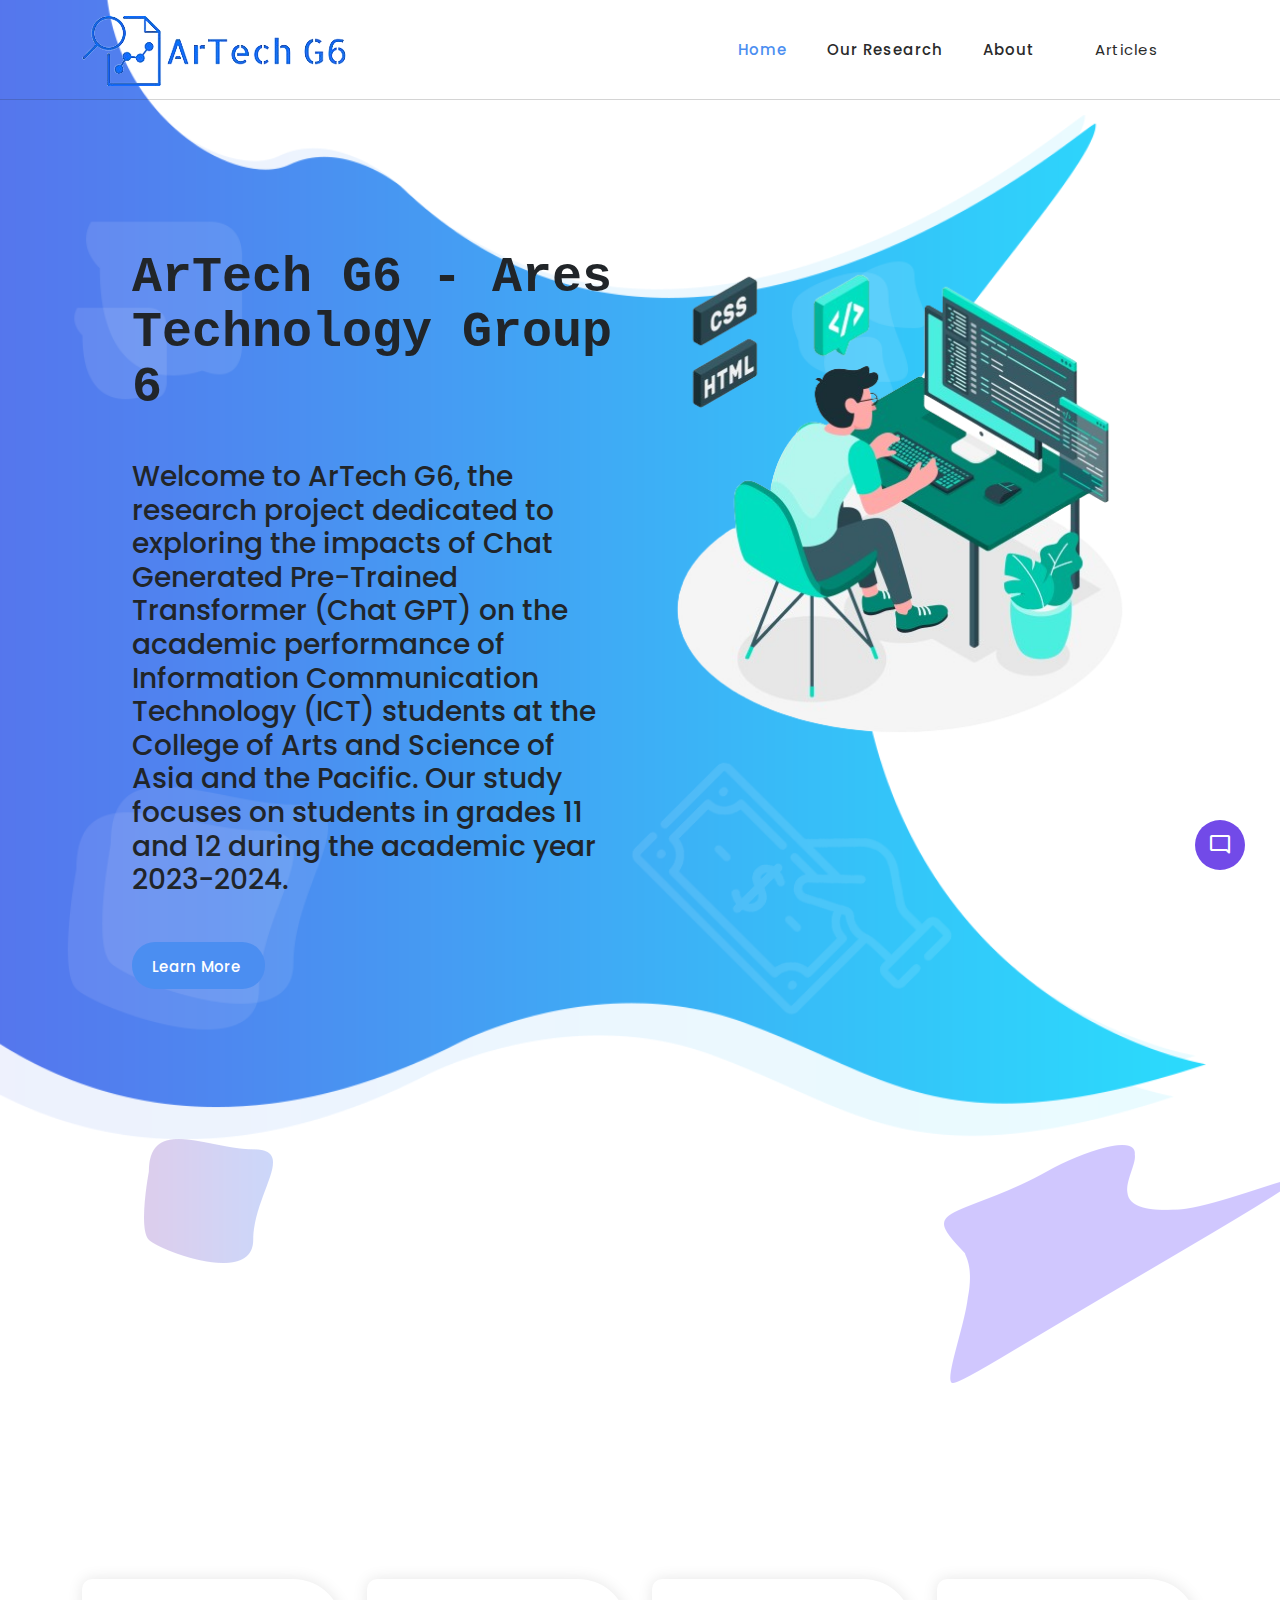
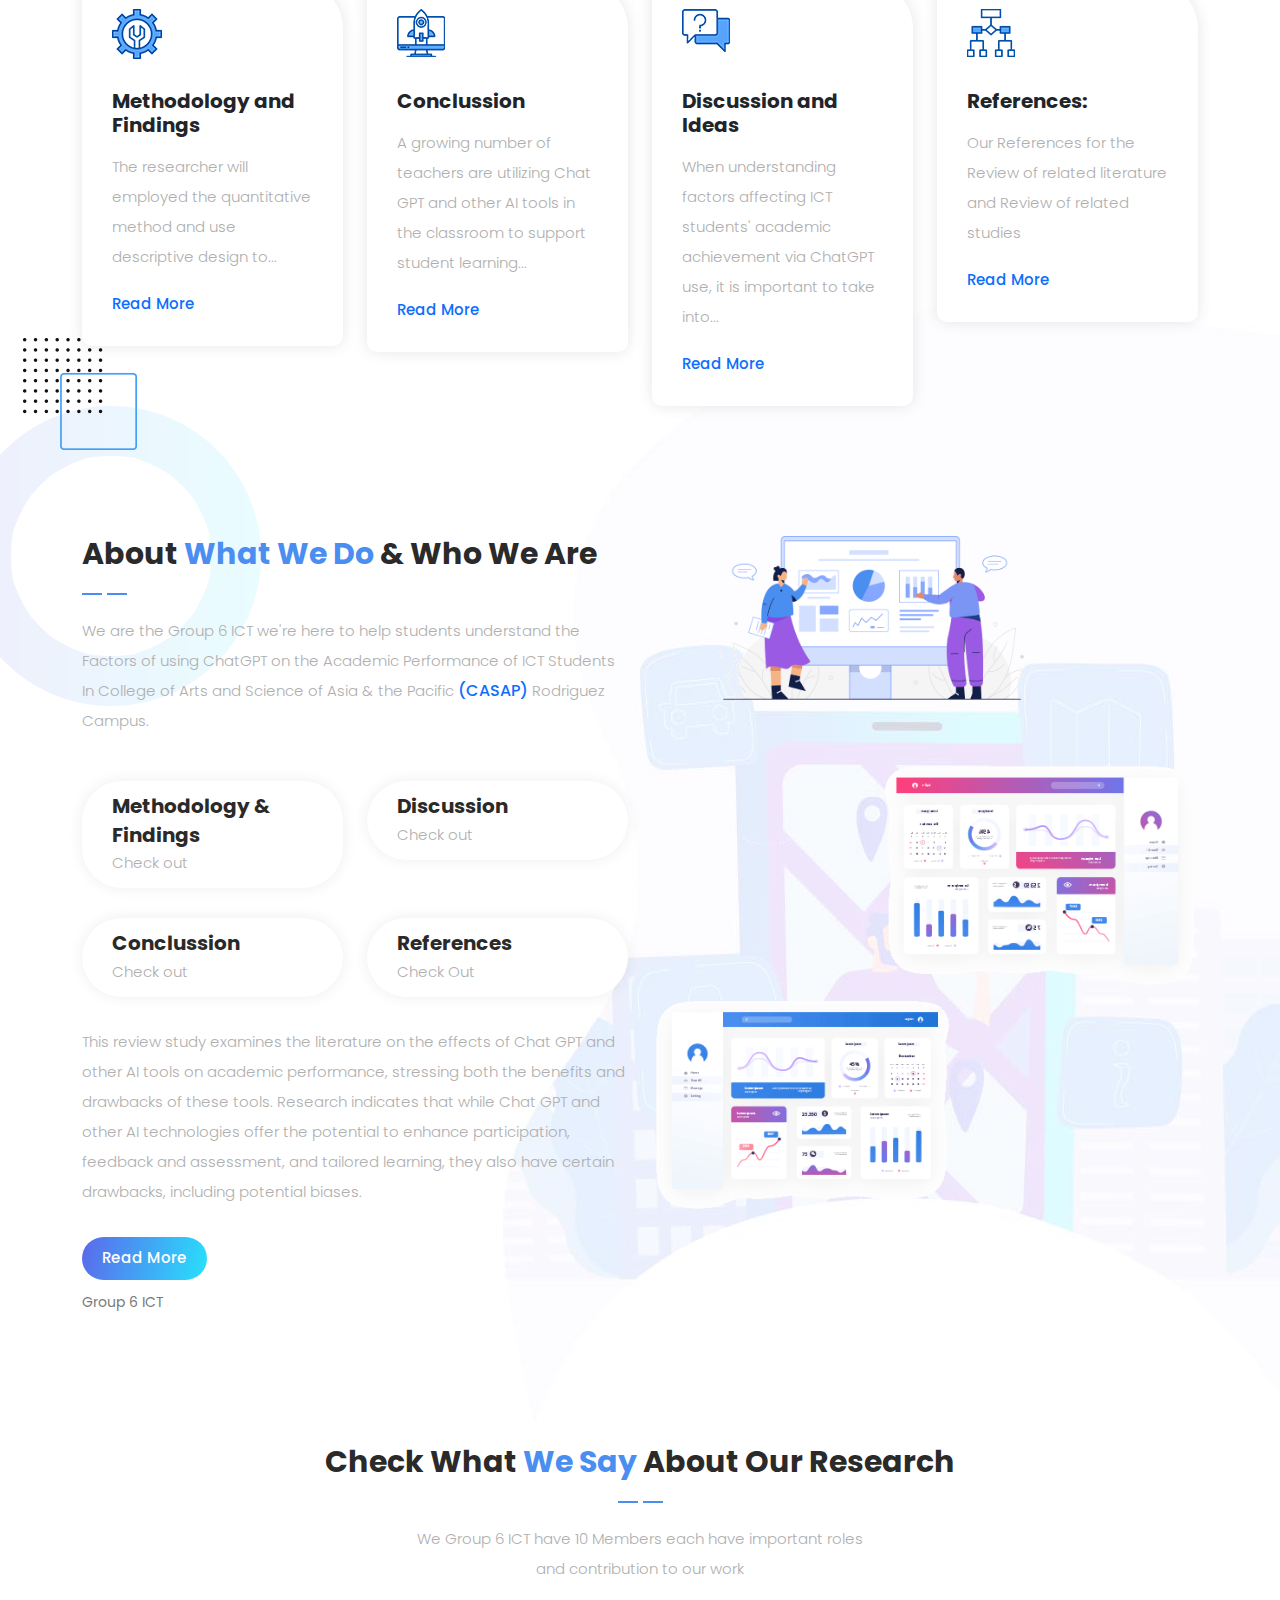
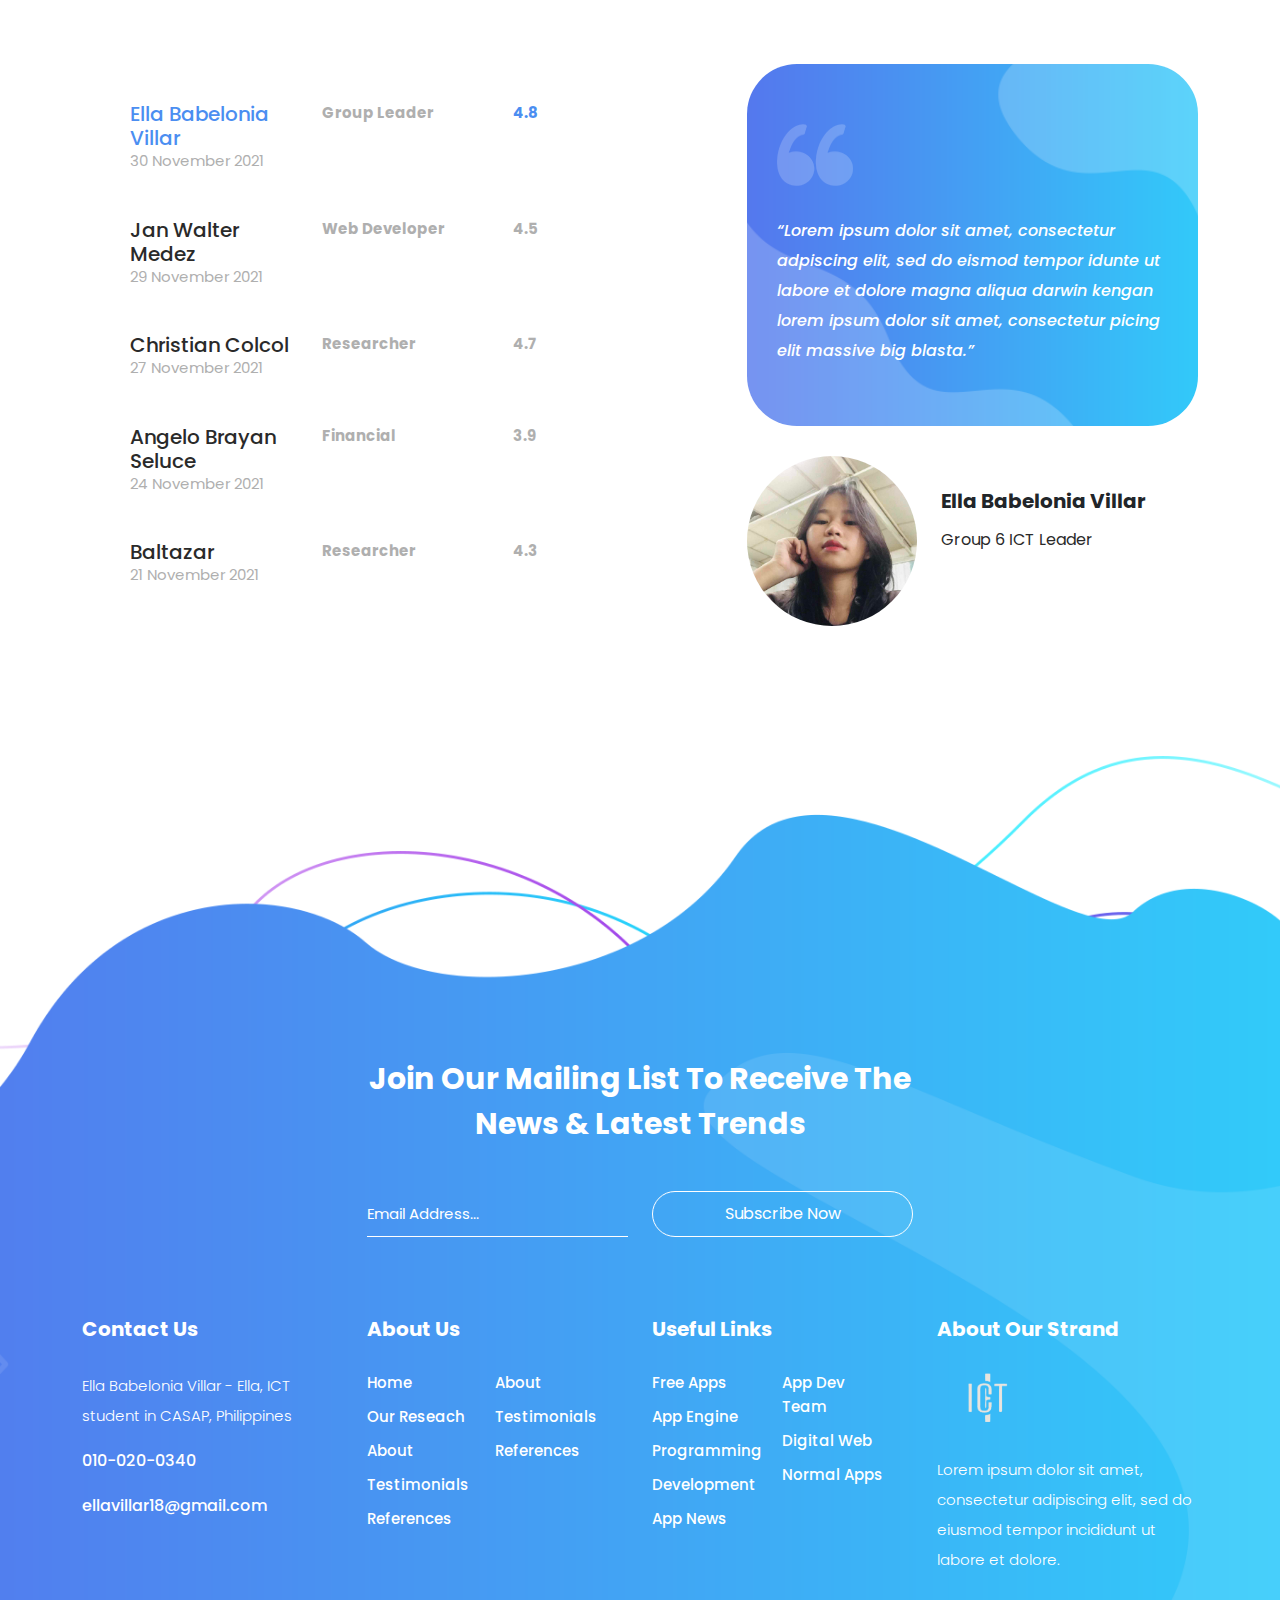
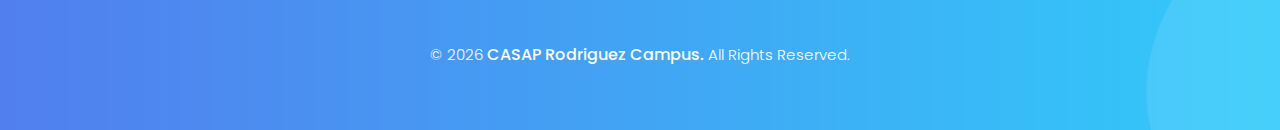
<file: index.html>
<!DOCTYPE html>
<html lang="en">

  <head>

    <meta charset="UTF-8">
    <meta name="viewport" content="width=device-width, initial-scale=1, shrink-to-fit=no">
    <meta name="description" content="">
    <meta name="author" content="">
    <link rel="preconnect" href="https://fonts.googleapis.com">
    <link rel="preconnect" href="https://fonts.gstatic.com" crossorigin>
    <link href="https://fonts.googleapis.com/css2?family=Roboto:wght@100;300;400;500;700;900&display=swap" rel="stylesheet">

    <title>Practical Reseach 2 G6 ICT</title>

    <!-- Bootstrap core CSS -->
    <link href="vendor/bootstrap/css/bootstrap.min.css" rel="stylesheet">

 <!----Chatbot Assets-->
    <link rel="stylesheet" href="https://fonts.googleapis.com/css2?family=Material+Symbols+Outlined:opsz,wght,FILL,GRAD@48,400,0,0" />
    <link rel="stylesheet" href="https://fonts.googleapis.com/css2?family=Material+Symbols+Rounded:opsz,wght,FILL,GRAD@48,400,1,0" />
    <script src="chatbot assets/script.js" defer></script>
    <link rel="stylesheet" href="chatbot assets/style.css">


<!--

TemplateMo 570 Chain App Dev

https://templatemo.com/tm-570-chain-app-dev

-->

    <!-- Additional CSS Files -->
    <link rel="stylesheet" href="https://use.fontawesome.com/releases/v5.8.1/css/all.css" integrity="sha384-50oBUHEmvpQ+1lW4y57PTFmhCaXp0ML5d60M1M7uH2+nqUivzIebhndOJK28anvf" crossorigin="anonymous">
    <link rel="stylesheet" href="assets/css/templatemo-chain-app-dev.css">
    <link rel="stylesheet" href="assets/css/animated.css">
    <link rel="stylesheet" href="assets/css/owl.css">

  </head>

<body>

  <!---Chatbot-->
  <button class="chatbot-toggler">
    <span class="material-symbols-rounded">mode_comment</span>
    <span class="material-symbols-outlined">close</span>
  </button>
  <div class="chatbot">
    <header>
      <h2>ArTech</h2>
      <span class="close-btn material-symbols-outlined">close</span>
    </header>
    <ul class="chatbox">
      <li class="chat incoming">
        <span class="material-symbols-outlined">smart_toy</span>
        <p>Hi there! I'm ArTech<br>How can I help you today?</p>
      </li>
    </ul>
    <div class="chat-input">
      <textarea placeholder="Enter a message..." spellcheck="false" required></textarea>
      <span id="send-btn" class="material-symbols-rounded">send</span>
    </div>
  </div>

  <!-- ***** Preloader Start ***** -->
  <div id="js-preloader" class="js-preloader">
    <div class="preloader-inner">
      <span class="dot"></span>
      <div class="dots">
        <span></span>
        <span></span>
        <span></span>
      </div>
    </div>
  </div>
  <!-- ***** Preloader End ***** -->

  <!-- ***** Header Area Start ***** -->
  <header class="header-area header-sticky wow slideInDown" data-wow-duration="0.75s" data-wow-delay="0s">
    <div class="container">
      <div class="row">
        <div class="col-12">
          <nav class="main-nav">
            <!-- ***** Logo Start ***** -->
            <a href="index.html" class="logo">
              <img src="assets/images/logo.png" alt="Chain App Dev">
            </a>
            <!-- ***** Logo End ***** -->
            <!-- ***** Menu Start ***** -->
            <ul class="nav">
              <li class="scroll-to-section"><a href="#top" class="active">Home</a></li>
              <li class="scroll-to-section"><a href="#services">Our Research</a></li>
              <li class="scroll-to-section"><a href="#about">About</a></li>
              <li class="scroll-to-section"><a href="#newsletter">Articles</a></li>
            </ul>        
            <a class='menu-trigger'>
                <span>Menu</span>
            </a>
            <!-- ***** Menu End ***** -->
          </nav>
        </div>
      </div>
    </div>
  </header>
  <!-- ***** Header Area End ***** -->
  
  <div id="modal" class="popupContainer" style="display:none;">
    <div class="popupHeader">
        <span class="header_title">Login</span>
        <span class="modal_close"><i class="fa fa-times"></i></span>
    </div>

    <section class="popupBody">
      
        <!-- Social Login -->
        <div class="social_login">
            <div class="">
                <a href="#" class="social_box fb">
                    <span class="icon"><i class="fab fa-facebook"></i></span>
                    <span class="icon_title">Connect with Facebook</span>

                </a>

                <a href="#" class="social_box google">
                    <span class="icon"><i class="fab fa-google-plus"></i></span>
                    <span class="icon_title">Connect with Google</span>
                </a>
            </div>

            <div class="centeredText">
                <span>Or use your Email address</span>
            </div>

            <div class="action_btns">
                <div class="one_half"><a href="#" id="login_form" class="btn">Login</a></div>
                <div class="one_half last"><a href="#" id="register_form" class="btn">Sign up</a></div>
            </div>
        </div>

        <!-- Username & Password Login form -->
        <div class="user_login">
            <form>
                <label>Email / Username</label>
                <input type="text" />
                <br />

                <label>Password</label>
                <input type="password" />
                <br />

                <div class="checkbox">
                    <input id="remember" type="checkbox" />
                    <label for="remember">Remember me on this computer</label>
                </div>

                <div class="action_btns">
                    <div class="one_half"><a href="#" class="btn back_btn"><i class="fa fa-angle-double-left"></i> Back</a></div>
                    <div class="one_half last"><a href="#" class="btn btn_red">Login</a></div>
                </div>
            </form>

            <a href="#" class="forgot_password">Forgot password?</a>
        </div>

        <!-- Register Form -->
        <div class="user_register">
            <form>
                <label>Full Name</label>
                <input type="text" />
                <br />

                <label>Email Address</label>
                <input type="email" />
                <br />

                <label>Password</label>
                <input type="password" />
                <br />

                <div class="checkbox">
                    <input id="send_updates" type="checkbox" />
                    <label for="send_updates">Send me occasional email updates</label>
                </div>

                <div class="action_btns">
                    <div class="one_half"><a href="#" class="btn back_btn"><i class="fa fa-angle-double-left"></i> Back</a></div>
                    <div class="one_half last"><a href="#" class="btn btn_red">Register</a></div>
                </div>
            </form>
        </div>
    </section>
</div>

  <div class="main-banner wow fadeIn" id="top" data-wow-duration="1s" data-wow-delay="0.5s">
    <div class="container">
      <div class="row">
        <div class="col-lg-12">
          <div class="row">
            <div class="col-lg-6 align-self-center">
              <div class="left-content show-up header-text wow fadeInLeft" data-wow-duration="1s" data-wow-delay="1s">
                <div class="row">
                  <div class="col-lg-12">
                    <h2>ArTech G6 - Ares Technology Group 6</h2>
                    <p><h3>Welcome to ArTech G6, the research project dedicated to exploring the impacts of Chat Generated Pre-Trained Transformer (Chat GPT) on the academic performance of Information Communication Technology (ICT) students at the College of Arts and Science of Asia and the Pacific. Our study focuses on students in grades 11 and 12 during the academic year 2023-2024.</h3></p>
                  </div>
                  <div class="col-lg-12">
                    <div class="white-button first-button scroll-to-section">
                      <a href="#contact">Learn More <i class="fab fa-sistrix"></i></a>
                    </div>
                    
                  </div>
                </div>
              </div>
            </div>
            <div class="col-lg-6">
              <div class="right-image wow fadeInRight" data-wow-duration="1s" data-wow-delay="0.5s">
                <img src="assets/images/slider-dec.png" alt="">
              </div>
            </div>
          </div>
        </div>
      </div>
    </div>
  </div>

  <div id="services" class="services section">
    <div class="container">
      <div class="row">
        <div class="col-lg-8 offset-lg-2">
          <div class="section-heading  wow fadeInDown" data-wow-duration="1s" data-wow-delay="0.5s">
            <h4>Lets <em>Talk About Chat</em> GPT</h4>
            <img src="assets/images/heading-line-dec.png" alt="">
            <p>ChatGPT, or Chat Generative Pre-Trained Transformer, is a chatbot that uses artificial intelligence (AI) to create human-like conversations. It was developed by <a rel="nofollow" href="https://platform.openai.com/" target="_blank">OpenAi</a> and released in November 2022. Check out our <a href="https://templatemo.com/contact" target="_parent">Research Paper</a> for more information.</p>
          </div>
        </div>
      </div>
    </div>
    <div class="container">
      <div class="row">
        <div class="col-lg-3">
          <div class="service-item first-service">
            <div class="icon"></div>
            <h4>Methodology and Findings</h4>
            <p>The researcher will employed the quantitative method and use descriptive design to...</p>
            <div class="text-button">
              <a href="#">Read More <i class="fa fa-arrow-right"></i></a>
            </div>
          </div>
        </div>
        <div class="col-lg-3">
          <div class="service-item second-service">
            <div class="icon"></div>
            <h4>Conclussion</h4>
            <p>A growing number of teachers are utilizing Chat GPT and other AI tools in the classroom to support student learning...</p>
            <div class="text-button">
              <a href="#">Read More <i class="fa fa-arrow-right"></i></a>
            </div>
          </div>
        </div>
        <div class="col-lg-3">
          <div class="service-item third-service">
            <div class="icon"></div>
            <h4>Discussion and Ideas</h4>
            <p>When understanding factors affecting ICT students' academic achievement via ChatGPT use, it is important to take into... </p>
            <div class="text-button">
              <a href="#">Read More <i class="fa fa-arrow-right"></i></a>
            </div>
          </div>
        </div>
        <div class="col-lg-3">
          <div class="service-item fourth-service">
            <div class="icon"></div>
            <h4>References:</h4>
            <p>Our References for the Review of related literature and Review of related studies</p>
            <div class="text-button">
              <a href="#">Read More <i class="fa fa-arrow-right"></i></a>
            </div>
          </div>
        </div>
      </div>
    </div>
  </div>

  <div id="about" class="about-us section">
    <div class="container">
      <div class="row">
        <div class="col-lg-6 align-self-center">
          <div class="section-heading">
            <h4>About <em>What We Do</em> &amp; Who We Are</h4>
            <img src="assets/images/heading-line-dec.png" alt="">
            <p>We are the Group 6 ICT we're here to help students understand the Factors of using ChatGPT on the Academic Performance of ICT Students In College of Arts and Science of Asia & the Pacific <a rel="nofollow" href="https://www.facebook.com/casaprodriguez/" target="_blank">(CASAP)</a> Rodriguez Campus.</p>
          </div>
          <div class="row">
            <div class="col-lg-6">
              <div class="box-item">
                <h4><a href="#">Methodology &amp; Findings</a></h4>
                <p>Check out</p>
              </div>
            </div>
            <div class="col-lg-6">
              <div class="box-item">
                <h4><a href="#">Discussion</a></h4>
                <p>Check out</p>
              </div>
            </div>
            <div class="col-lg-6">
              <div class="box-item">
                <h4><a href="#">Conclussion</a></h4>
                <p>Check out</p>
              </div>
            </div>
            <div class="col-lg-6">
              <div class="box-item">
                <h4><a href="#">References</a></h4>
                <p>Check Out</p>
              </div>
            </div>
            <div class="col-lg-12">
              <p>This review study examines the literature on the 

                effects of Chat GPT and other AI tools on academic performance, stressing both the benefits and drawbacks 
                
                of these tools. Research indicates that while Chat GPT and other AI technologies offer the potential to 
                
                enhance participation, feedback and assessment, and tailored learning, they also have certain drawbacks, 
                
                including potential biases.</p>
              <div class="gradient-button">
                <a href="#">Read More</a>
              </div>
              <span>Group 6 ICT</span>
            </div>
          </div>
        </div>
        <div class="col-lg-6">
          <div class="right-image">
            <img src="assets/images/about-right-dec.png" alt="">
          </div>
        </div>
      </div>
    </div>
  </div>

  <div id="clients" class="the-clients">
    <div class="container">
      <div class="row">
        <div class="col-lg-8 offset-lg-2">
          <div class="section-heading">
            <h4>Check What <em>We say</em> About Our Research</h4>
            <img src="assets/images/heading-line-dec.png" alt="">
            <p>We Group 6 ICT have 10 Members each have important roles and contribution to our work</p>
          </div>
        </div>
        <div class="col-lg-12">
          <div class="naccs">
            <div class="grid">
              <div class="row">
                <div class="col-lg-7 align-self-center">
                  <div class="menu">
                    <div class="first-thumb active">
                      <div class="thumb">
                        <div class="row">
                          <div class="col-lg-4 col-sm-4 col-12">
                            <h4>Ella Babelonia Villar </h4>
                            <span class="date">30 November 2021</span>
                          </div>
                          <div class="col-lg-4 col-sm-4 d-none d-sm-block">
                            <span class="category">Group Leader</span>
                          </div>
                          <div class="col-lg-4 col-sm-4 col-12">
                              <i class="fa fa-star"></i>
                              <i class="fa fa-star"></i>
                              <i class="fa fa-star"></i>
                              <i class="fa fa-star"></i>
                              <i class="fa fa-star"></i>
                              <span class="rating">4.8</span>
                          </div>
                        </div>
                      </div>
                    </div>
                    <div>
                      <div class="thumb">
                        <div class="row">
                          <div class="col-lg-4 col-sm-4 col-12">
                            <h4>Jan Walter Medez</h4>
                            <span class="date">29 November 2021</span>
                          </div>
                          <div class="col-lg-4 col-sm-4 d-none d-sm-block">
                            <span class="category">Web Developer</span>
                          </div>
                          <div class="col-lg-4 col-sm-4 col-12">
                              <i class="fa fa-star"></i>
                              <i class="fa fa-star"></i>
                              <i class="fa fa-star"></i>
                              <i class="fa fa-star"></i>
                              <i class="fa fa-star"></i>
                              <span class="rating">4.5</span>
                          </div>
                        </div>
                      </div>
                    </div>
                    <div>
                      <div class="thumb">
                        <div class="row">
                          <div class="col-lg-4 col-sm-4 col-12">
                            <h4>Christian Colcol</h4>
                            <span class="date">27 November 2021</span>
                          </div>
                          <div class="col-lg-4 col-sm-4 d-none d-sm-block">
                            <span class="category">Researcher</span>
                          </div>
                          <div class="col-lg-4 col-sm-4 col-12">
                              <i class="fa fa-star"></i>
                              <i class="fa fa-star"></i>
                              <i class="fa fa-star"></i>
                              <i class="fa fa-star"></i>
                              <i class="fa fa-star"></i>
                              <span class="rating">4.7</span>
                          </div>
                        </div>
                      </div>
                    </div>
                    <div>
                      <div class="thumb">
                        <div class="row">
                          <div class="col-lg-4 col-sm-4 col-12">
                            <h4>Angelo Brayan Seluce</h4>
                            <span class="date">24 November 2021</span>
                          </div>
                          <div class="col-lg-4 col-sm-4 d-none d-sm-block">
                            <span class="category">Financial</span>
                          </div>
                          <div class="col-lg-4 col-sm-4 col-12">
                              <i class="fa fa-star"></i>
                              <i class="fa fa-star"></i>
                              <i class="fa fa-star"></i>
                              <i class="fa fa-star"></i>
                              <i class="fa fa-star"></i>
                              <span class="rating">3.9</span>
                          </div>
                        </div>
                      </div>
                    </div>
                    <div class="last-thumb">
                      <div class="thumb">
                        <div class="row">
                          <div class="col-lg-4 col-sm-4 col-12">
                            <h4>Baltazar</h4>
                            <span class="date">21 November 2021</span>
                          </div>
                          <div class="col-lg-4 col-sm-4 d-none d-sm-block">
                            <span class="category">Researcher</span>
                          </div>
                          <div class="col-lg-4 col-sm-4 col-12">
                              <i class="fa fa-star"></i>
                              <i class="fa fa-star"></i>
                              <i class="fa fa-star"></i>
                              <i class="fa fa-star"></i>
                              <i class="fa fa-star"></i>
                              <span class="rating">4.3</span>
                          </div>
                        </div>
                      </div>
                    </div>
                  </div>
                </div> 
                <div class="col-lg-5">
                  <ul class="nacc">
                    <li class="active">
                      <div>
                        <div class="thumb">
                          <div class="row">
                            <div class="col-lg-12">
                              <div class="client-content">
                                <img src="assets/images/quote.png" alt="">
                                <p>“Lorem ipsum dolor sit amet, consectetur adpiscing elit, sed do eismod tempor idunte ut labore et dolore magna aliqua darwin kengan
                                  lorem ipsum dolor sit amet, consectetur picing elit massive big blasta.”</p>
                              </div>
                              <div class="down-content">
                                <img src="assets/images/Ella.jpg" alt="">
                                <div class="right-content">
                                  <h4>Ella Babelonia Villar</h4>
                                  <span>Group 6 ICT Leader</span>
                                </div>
                              </div>
                            </div>
                          </div>
                        </div>
                      </div>
                    </li>
                    <li>
                      <div>
                        <div class="thumb">
                          <div class="row">
                            <div class="col-lg-12">
                              <div class="client-content">
                                <img src="assets/images/quote.png" alt="">
                                <p>“CTO, Lorem ipsum dolor sit amet, consectetur adpiscing elit, sed do eismod tempor idunte ut labore et dolore magna aliqua darwin kengan
                                  lorem ipsum dolor sit amet, consectetur picing elit massive big blasta.”</p>
                              </div>
                              <div class="down-content">
                                <img src="assets/images/walter.jpg" alt="">
                                <div class="right-content">
                                  <h4>Jan Walter Medez</h4>
                                  <span>Web Developer/Researcher</span>
                                </div>
                              </div>
                            </div>
                          </div>
                        </div>
                      </div>
                    </li>
                    <li>
                      <div>
                        <div class="thumb">
                          <div class="row">
                            <div class="col-lg-12">
                              <div class="client-content">
                                <img src="assets/images/quote.png" alt="">
                                <p>“May, Lorem ipsum dolor sit amet, consectetur adpiscing elit, sed do eismod tempor idunte ut labore et dolore magna aliqua darwin kengan
                                  lorem ipsum dolor sit amet, consectetur picing elit massive big blasta.”</p>
                              </div>
                              <div class="down-content">
                                <img src="assets/images/Colcol.jpg" alt="">
                                <div class="right-content">
                                  <h4>Christian Colcol</h4>
                                  <span>ICT/Research</span>
                                </div>
                              </div>
                            </div>
                          </div>
                        </div>
                      </div>
                    </li>
                    <li>
                      <div>
                        <div class="thumb">
                          <div class="row">
                            <div class="col-lg-12">
                              <div class="client-content">
                                <img src="assets/images/quote.png" alt="">
                                <p>“Lorem ipsum dolor sit amet, consectetur adpiscing elit, sed do eismod tempor idunte ut labore et dolore magna aliqua darwin kengan
                                  lorem ipsum dolor sit amet, consectetur picing elit massive big blasta.”</p>
                              </div>
                              <div class="down-content">
                                <img src="assets/images/Seluce.jpg" alt="">
                                <div class="right-content">
                                  <h4>Angelo Brayan Seluce</h4>
                                  <span>Financial/Researcher</span>
                                </div>
                              </div>
                            </div>
                          </div>
                        </div>
                      </div>
                    </li>
                    <li>
                      <div>
                        <div class="thumb">
                          <div class="row">
                            <div class="col-lg-12">
                              <div class="client-content">
                                <img src="assets/images/quote.png" alt="">
                                <p>“Mark, Lorem ipsum dolor sit amet, consectetur adpiscing elit, sed do eismod tempor idunte ut labore et dolore magna aliqua darwin kengan
                                  lorem ipsum dolor sit amet, consectetur picing elit massive big blasta.”</p>
                              </div>
                              <div class="down-content">
                                <img src="assets/images/Baltazar.jpg" alt="">
                                <div class="right-content">
                                  <h4>Rizza Lynn Baltazar</h4>
                                  <span>ICT/Researcher</span>
                                </div>
                              </div>
                            </div>
                          </div>
                        </div>
                      </div>
                    </li>
                  </ul>
                </div>          
              </div>
            </div>
          </div>
        </div>
      </div>
    </div>
  </div>

  <footer id="newsletter">
    <div class="container">
      <div class="row">
        <div class="col-lg-8 offset-lg-2">
          <div class="section-heading">
            <h4>Join our mailing list to receive the news &amp; latest trends</h4>
          </div>
        </div>
        <div class="col-lg-6 offset-lg-3">
          <form id="search" action="#" method="GET">
            <div class="row">
              <div class="col-lg-6 col-sm-6">
                <fieldset>
                  <input type="address" name="address" class="email" placeholder="Email Address..." autocomplete="on" required>
                </fieldset>
              </div>
              <div class="col-lg-6 col-sm-6">
                <fieldset>
                  <button type="submit" class="main-button">Subscribe Now <i class="fa fa-angle-right"></i></button>
                </fieldset>
              </div>
            </div>
          </form>
        </div>
      </div>
      <div class="row">
        <div class="col-lg-3">
          <div class="footer-widget">
            <h4>Contact Us</h4>
            <p>Ella Babelonia Villar - Ella, ICT student in CASAP, Philippines</p>
            <p><a href="#">010-020-0340</a></p>
            <p><a href="#">ellavillar18@gmail.com </a></p>
          </div>
        </div>
        <div class="col-lg-3">
          <div class="footer-widget">
            <h4>About Us</h4>
            <ul>
              <li><a href="#">Home</a></li>
              <li><a href="#">Our Reseach</a></li>
              <li><a href="#">About</a></li>
              <li><a href="#">Testimonials</a></li>
              <li><a href="#">References</a></li>
            </ul>
            <ul>
              <li><a href="#">About</a></li>
              <li><a href="#">Testimonials</a></li>
              <li><a href="#">References</a></li>
            </ul>
          </div>
        </div>
        <div class="col-lg-3">
          <div class="footer-widget">
            <h4>Useful Links</h4>
            <ul>
              <li><a href="#">Free Apps</a></li>
              <li><a href="#">App Engine</a></li>
              <li><a href="#">Programming</a></li>
              <li><a href="#">Development</a></li>
              <li><a href="#">App News</a></li>
            </ul>
            <ul>
              <li><a href="#">App Dev Team</a></li>
              <li><a href="#">Digital Web</a></li>
              <li><a href="#">Normal Apps</a></li>
            </ul>
          </div>
        </div>
        <div class="col-lg-3">
          <div class="footer-widget">
            <h4>About Our Strand</h4>
            <div class="logo">
              <img src="assets/images/ICT-logo.png" alt="">
            </div>
            <p>Lorem ipsum dolor sit amet, consectetur adipiscing elit, sed do eiusmod tempor incididunt ut labore et dolore.</p>
          </div>
        </div>
        <div class="col-lg-12">
          <div class="copyright-text">
            <p>&copy; <span id="currentYear"></span> <a href="https://www.facebook.com/casaprodriguez/" target="_blank" title="css templates">CASAP Rodriguez Campus.</a>  All Rights Reserved.</p> 
          
            </div>
          
          </div>
        </div>
      </div>
    </div>
  </footer>


  <!-- Scripts -->
  <script src="vendor/jquery/jquery.min.js"></script>
  <script src="vendor/bootstrap/js/bootstrap.bundle.min.js"></script>
  <script src="assets/js/owl-carousel.js"></script>
  <script src="assets/js/animation.js"></script>
  <script src="assets/js/imagesloaded.js"></script>
  <script src="assets/js/popup.js"></script>
  <script src="assets/js/custom.js"></script>

  <script>
    document.getElementById('currentYear').innerText = new Date().getFullYear();
</script>

</body>
</html>
</file>
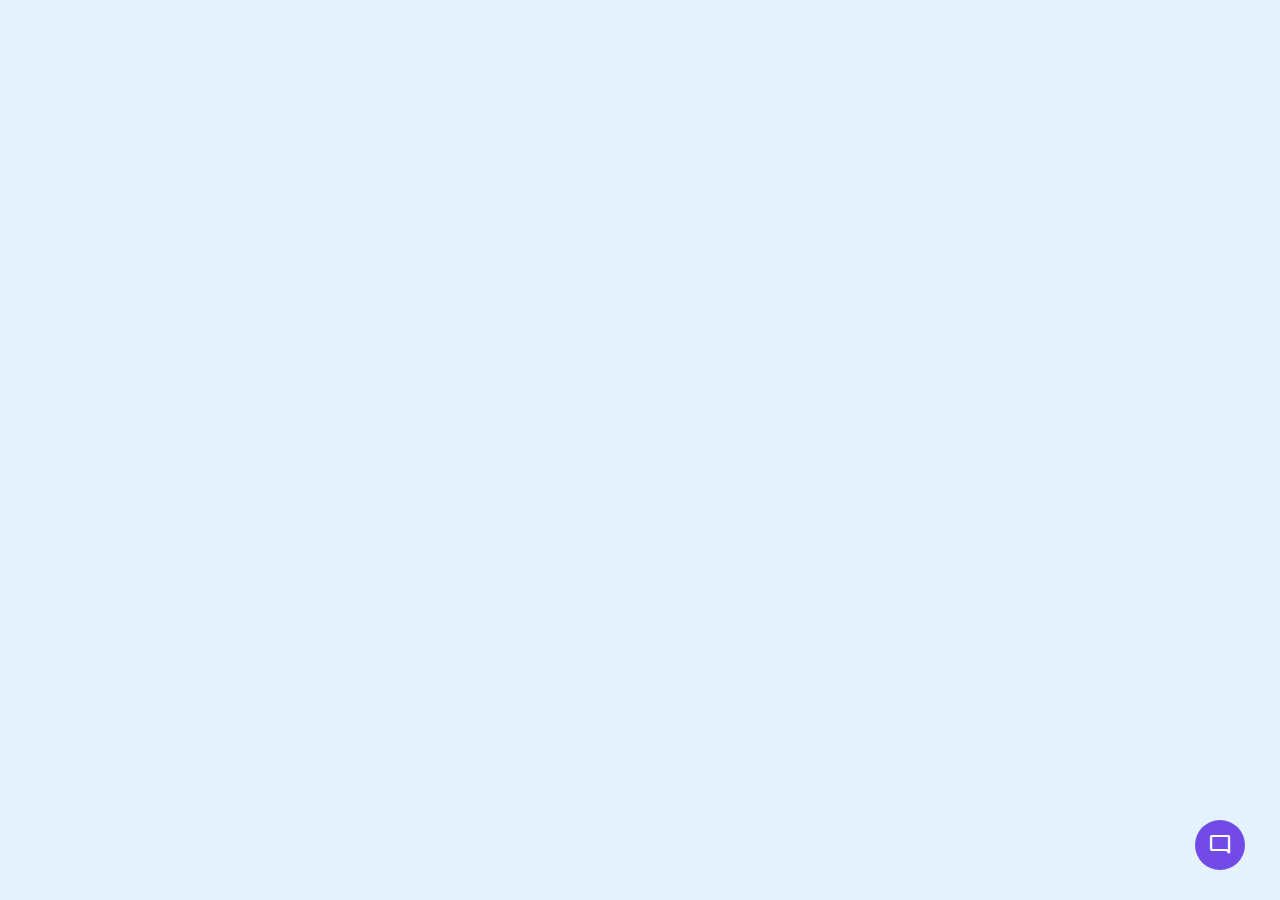
<file: chatbot.html>
<!DOCTYPE html>
<!-- Coding By CodingNepal - www.codingnepalweb.com -->
<html lang="en" dir="ltr">
  <head>
    <meta charset="utf-8">
    <title>Chatbot in JavaScript | CodingNepal</title>
    <link rel="stylesheet" href="chatbot assets/style.css">
    <meta name="viewport" content="width=device-width, initial-scale=1.0">
    <!-- Google Fonts Link For Icons -->
    <link rel="stylesheet" href="https://fonts.googleapis.com/css2?family=Material+Symbols+Outlined:opsz,wght,FILL,GRAD@48,400,0,0" />
    <link rel="stylesheet" href="https://fonts.googleapis.com/css2?family=Material+Symbols+Rounded:opsz,wght,FILL,GRAD@48,400,1,0" />
    <script src="chatbot assets/script.js" defer></script>
  </head>
  <body>
    <button class="chatbot-toggler">
      <span class="material-symbols-rounded">mode_comment</span>
      <span class="material-symbols-outlined">close</span>
    </button>
    <div class="chatbot">
      <header>
        <h2>Chatbot</h2>
        <span class="close-btn material-symbols-outlined">close</span>
      </header>
      <ul class="chatbox">
        <li class="chat incoming">
          <span class="material-symbols-outlined">smart_toy</span>
          <p>Hi there 👋<br>How can I help you today?</p>
        </li>
      </ul>
      <div class="chat-input">
        <textarea placeholder="Enter a message..." spellcheck="false" required></textarea>
        <span id="send-btn" class="material-symbols-rounded">send</span>
      </div>
    </div>

  </body>
</html>
</file>
<file: chatbot assets/style.css>
/* Import Google font - Poppins */
@import url('https://fonts.googleapis.com/css2?family=Poppins:wght@400;500;600&display=swap');
* {
  margin: 0;
  padding: 0;
  box-sizing: border-box;
  font-family: "Poppins", sans-serif;
}
body {
  background: #E3F2FD;
}
.chatbot-toggler {
  position: fixed;
  bottom: 30px;
  right: 35px;
  outline: none;
  border: none;
  height: 50px;
  width: 50px;
  display: flex;
  cursor: pointer;
  align-items: center;
  justify-content: center;
  border-radius: 50%;
  background: #724ae8;
  transition: all 0.2s ease;
  z-index: 99999;
}
body.show-chatbot .chatbot-toggler {
  transform: rotate(90deg);
}
.chatbot-toggler span {
  color: #fff;
  position: absolute;
}
.chatbot-toggler span:last-child,
body.show-chatbot .chatbot-toggler span:first-child  {
  opacity: 0;
}
body.show-chatbot .chatbot-toggler span:last-child {
  opacity: 1;
}
.chatbot {
  position: fixed;
  right: 35px;
  bottom: 90px;
  width: 420px;
  background: #fff;
  border-radius: 15px;
  overflow: hidden;
  opacity: 0;
  pointer-events: none;
  transform: scale(0.5);
  transform-origin: bottom right;
  box-shadow: 0 0 128px 0 rgba(0,0,0,0.1),
              0 32px 64px -48px rgba(0,0,0,0.5);
  transition: all 0.1s ease;
  z-index: 99999;
}
body.show-chatbot .chatbot {
  opacity: 1;
  pointer-events: auto;
  transform: scale(1);
}
.chatbot header {
  padding: 16px 0;
  position: relative;
  text-align: center;
  color: #fff;
  background: #724ae8;
  box-shadow: 0 2px 10px rgba(0,0,0,0.1);
  z-index: 10000;
}
.chatbot header span {
  position: absolute;
  right: 15px;
  top: 50%;
  display: none;
  cursor: pointer;
  transform: translateY(-50%);
}
header h2 {
  font-size: 1.4rem;
}
.chatbot .chatbox {
  overflow-y: auto;
  height: 400px;
  padding: 30px 20px 50px;
}
.chatbot :where(.chatbox, textarea)::-webkit-scrollbar {
  width: 6px;
}
.chatbot :where(.chatbox, textarea)::-webkit-scrollbar-track {
  background: #fff;
  border-radius: 25px;
}
.chatbot :where(.chatbox, textarea)::-webkit-scrollbar-thumb {
  background: #ccc;
  border-radius: 25px;
}
.chatbox .chat {
  display: flex;
  list-style: none;
}
.chatbox .outgoing {
  margin: 20px 0;
  justify-content: flex-end;
}
.chatbox .incoming span {
  width: 32px;
  height: 32px;
  color: #fff;
  cursor: default;
  text-align: center;
  line-height: 32px;
  align-self: flex-end;
  background: #724ae8;
  border-radius: 4px;
  margin: 0 10px 7px 0;
}
.chatbox .chat p {
  white-space: pre-wrap;
  padding: 12px 16px;
  border-radius: 10px 10px 0 10px;
  max-width: 75%;
  color: #fff;
  font-size: 0.95rem;
  background: #724ae8;
}
.chatbox .incoming p {
  border-radius: 10px 10px 10px 0;
}
.chatbox .chat p.error {
  color: #721c24;
  background: #f8d7da;
}
.chatbox .incoming p {
  color: #000;
  background: #f2f2f2;
}
.chatbot .chat-input {
  display: flex;
  gap: 5px;
  position: absolute;
  bottom: 0;
  width: 100%;
  background: #fff;
  padding: 3px 20px;
  border-top: 1px solid #ddd;
}
.chat-input textarea {
  height: 55px;
  width: 100%;
  border: none;
  outline: none;
  resize: none;
  max-height: 180px;
  padding: 15px 15px 15px 0;
  font-size: 0.95rem;
}
.chat-input span {
  align-self: flex-end;
  color: #724ae8;
  cursor: pointer;
  height: 55px;
  display: flex;
  align-items: center;
  visibility: hidden;
  font-size: 1.35rem;
}
.chat-input textarea:valid ~ span {
  visibility: visible;
}

@media (max-width: 490px) {
  .chatbot-toggler {
    right: 20px;
    bottom: 20px;
  }
  .chatbot {
    right: 0;
    bottom: 0;
    height: 100%;
    border-radius: 0;
    width: 100%;
  }
  .chatbot .chatbox {
    height: 90%;
    padding: 25px 15px 100px;
  }
  .chatbot .chat-input {
    padding: 5px 15px;
  }
  .chatbot header span {
    display: block;
  }
}
</file>
<file: assets/css/templatemo-chain-app-dev.css>
/*

TemplateMo 570 Chain App Dev

https://templatemo.com/tm-570-chain-app-dev

*/

/* ---------------------------------------------
Table of contents
------------------------------------------------
01. font & reset css
02. reset
03. global styles
04. header
05. banner
06. features
07. testimonials
08. contact
09. footer
10. preloader
11. search
12. portfolio

--------------------------------------------- */
/* 
---------------------------------------------
font & reset css
--------------------------------------------- 
*/
/* 
---------------------------------------------
reset
--------------------------------------------- 
*/
html, body, div, span, applet, object, iframe, h1, h2, h3, h4, h5, h6, p, blockquote, div
pre, a, abbr, acronym, address, big, cite, code, del, dfn, em, font, img, ins, kbd, q,
s, samp, small, strike, strong, sub, sup, tt, var, b, u, i, center, dl, dt, dd, ol, ul, li,
figure, header, nav, section, article, aside, footer, figcaption {
  margin: 0;
  padding: 0;
  border: 0;
  outline: 0;
}

/* clear fix */
.grid:after {
  content: '';
  display: block;
  clear: both;
}

/* ---- .grid-item ---- */

.grid-sizer,
.grid-item {
  width: 50%;
}

.grid-item {
  float: left;
}

.grid-item img {
  display: block;
  max-width: 100%;
}

.clearfix:after {
  content: ".";
  display: block;
  clear: both;
  visibility: hidden;
  line-height: 0;
  height: 0;
}

.clearfix {
  display: inline-block;
}

html[xmlns] .clearfix {
  display: block;
}

* html .clearfix {
  height: 1%;
}

ul, li {
  padding: 0;
  margin: 0;
  list-style: none;
}

header, nav, section, article, aside, footer, hgroup {
  display: block;
}

* {
  box-sizing: border-box;
}

html, body {
  font-family: 'Roboto', sans-serif;
  font-weight: 400;
  background-color: #fff;
  -ms-text-size-adjust: 100%;
  -webkit-font-smoothing: antialiased;
  -moz-osx-font-smoothing: grayscale;
}

a {
  text-decoration: none !important;
  font-size: 16px;
  font-weight: 500;
  font-family: "Poppins", sans-serif;
}
nav .nav-bar .logo a{
  font-size: 25px;
  font-weight: 500;
  color: var(--text-color);
  text-decoration: none;
}

.menu .logo-toggle{
  display: none;
}

h1, h2, h3, h4, h5, h6 {
  margin-top: 0px;
  margin-bottom: 0px;
}

ul {
  margin-bottom: 0px;
}

p {
  font-size: 15px;
  line-height: 30px;
  font-weight: 300;
  color: #afafaf;
}

img {
  width: 100%;
  overflow: hidden;
}

/* 
---------------------------------------------
global styles
--------------------------------------------- 
*/
html,
body {
  background: #fff;
  font-family: 'Roboto', sans-serif;
}

::selection {
  background: #4b8ef1;
  color: #fff !important;
}

::-moz-selection {
  background: #4b8ef1;
  color: #fff !important;
}

@media (max-width: 991px) {
  html, body {
    overflow-x: hidden;
  }
  .mobile-top-fix {
    margin-top: 30px;
    margin-bottom: 0px;
  }
  .mobile-bottom-fix {
    margin-bottom: 30px;
  }
  .mobile-bottom-fix-big {
    margin-bottom: 60px;
  }
}

.section-heading {
  position: relative;
  z-index: 2;
}

.section-heading h4 {
  color: #2a2a2a;
  font-size: 30px;
  font-weight: 700;
  text-transform: capitalize;
  margin-bottom: 10px;
}

.section-heading h4 em {
  font-style: normal;
  color: #4b8ef1;
}

.section-heading img {
  width: 45px;
  height: 2px;
}

.section-heading p {
  margin-top: 10px;
}

.show-up {
  position: relative;
  z-index: 2;
}

.white-button a {
  display: inline-block !important;
  padding: 10px 20px !important;
  color: #4b8ef1 !important;
  text-transform: capitalize;
  font-size: 15px;
  background-color: #fff;
  border-radius: 23px;
  font-weight: 500 !important;
  letter-spacing: 0.3px !important;
  transition: all .5s;
}

.white-button a i {
  margin-left: 5px;
  font-size: 18px;
}

.white-button a:hover {
  background-color: #4b8ef1;
  color: #fff !important;
}

.text-button a {
  font-size: 15px;
}

.text-button a i {
  margin-left: 5px;
  font-size: 14px;
  transition: all .3s;
}

.text-button a:hover i {
  margin-left: 8px;
}

.gradient-button a {
  display: inline-block !important;
  padding: 10px 20px !important;
  color: #fff !important;
  text-transform: capitalize;
  font-size: 15px;
  background: rgb(19,175,240);
  background: linear-gradient(105deg, rgba(91,104,235,1) 0%, rgba(40,225,253,1) 100%);
  border-radius: 23px;
  font-weight: 500 !important;
  letter-spacing: 0.3px !important;
  transition: all .5s;
}

.gradient-button a:hover {
  color: #fff !important;
  background: rgb(19,175,240);
  background: linear-gradient(105deg, rgba(91,104,235,1) 0%, rgba(40,225,253,1) 100%);
}

.border-button a {
  display: inline-block !important;
  padding: 10px 20px !important;
  color: #4b8ef1 !important;
  border: 1px solid #4b8ef1;
  text-transform: capitalize;
  font-size: 15px;
  display: inline-block;
  background-color: #fff;
  border-radius: 23px;
  font-weight: 500 !important;
  letter-spacing: 0.3px !important;
  transition: all .5s;
}

.border-button a:hover {
  background-color: #4b8ef1;
  color: #fff !important;
}


/* 
---------------------------------------------
header
--------------------------------------------- 
*/

.background-header {

}

.background-header .logo,
.background-header .main-nav .nav li a {
  color: #fff;
}

.background-header .main-nav .nav li:hover a {
  color: #4b8ef1;
}

.background-header .nav li a.active {
  position: relative;
  color: #fff;
}

.background-header .nav li a.active:after {
  position: absolute;
  width: 100%;
  height: 1px;
  background-color: #4b8ef1;
  content: '';
  left: 50%;
  bottom: -20px;
  transform: translateX(-50%);
}

.background-header .nav li:last-child a.active:after {
  background-color: transparent;
}

.header-area {
  background-color: transparent;
  border-bottom: 1px solid rgba(42,42,42,0.2);
  position: absolute;
  left: 0px;
  right: 0px;
  z-index: 100;
  height: 100px;
  -webkit-transition: all .5s ease 0s;
  -moz-transition: all .5s ease 0s;
  -o-transition: all .5s ease 0s;
  transition: all .5s ease 0s;
}

.header-area .main-nav {
  min-height: 80px;
  background: transparent;
}

.header-area .main-nav .logo {
  float: left;
  -webkit-transition: all 0.3s ease 0s;
  -moz-transition: all 0.3s ease 0s;
  -o-transition: all 0.3s ease 0s;
  transition: all 0.3s ease 0s;
}

.header-area .main-nav .logo {
    line-height: 100px;
    float: left;
    -webkit-transition: all 0.3s ease 0s;
    -moz-transition: all 0.3s ease 0s;
    -o-transition: all 0.3s ease 0s;
    transition: all 0.3s ease 0s;
}

.background-header .main-nav .logo {
  line-height: 80px;
}

.background-header .main-nav .nav {
  margin-top: 20px !important;
}

.header-area .main-nav .nav {
  float: right;
  margin-top: 30px;
  margin-right: 0px;
  background-color: transparent;
  -webkit-transition: all 0.3s ease 0s;
  -moz-transition: all 0.3s ease 0s;
  -o-transition: all 0.3s ease 0s;
  transition: all 0.3s ease 0s;
  position: relative;
  z-index: 999;
}

.header-area .main-nav .nav li {
  padding-left: 20px;
  padding-right: 20px;
}

.header-area .main-nav .nav li:nth-child(6) {
  padding-right: 0px;
  padding-left: 40px;
}

.header-area .main-nav .nav li:last-child a ,
.background-header .main-nav .nav li:last-child a,
.header-area .main-nav .nav li:nth-child(6) a ,
.background-header .main-nav .nav li:nth-child(6) a {
  padding: 0px 20px !important;
  font-weight: 400;
}

.header-area .main-nav .nav li:last-child a:hover ,
.background-header .main-nav .nav li:last-child a:hover,
.header-area .main-nav .nav li:nth-child(6) a:hover ,
.background-header .main-nav .nav li:nth-child(6) a:hover {
  color: #fff !important;
}

.header-area .main-nav .nav li a {
  display: block;
  font-weight: 500;
  font-size: 15px;
  color: #2a2a2a;
  text-transform: capitalize;
  -webkit-transition: all 0.3s ease 0s;
  -moz-transition: all 0.3s ease 0s;
  -o-transition: all 0.3s ease 0s;
  transition: all 0.3s ease 0s;
  height: 40px;
  line-height: 40px;
  border: transparent;
  letter-spacing: 1px;
}

.header-area .main-nav .nav li:hover a,
.header-area .main-nav .nav li a.active {
  color: #4b8ef1!important;
}

.header-area .main-nav .nav li:last-child a.active {
  color: #fff !important;
}

.background-header .main-nav .nav li:hover a,
.background-header .main-nav .nav li a.active {
  color: #4b8ef1!important;
  opacity: 1;
}

.header-area .main-nav .nav li.submenu {
  position: relative;
  padding-right: 30px;
}

.header-area .main-nav .nav li.submenu:after {
  font-family: FontAwesome;
  content: "\f107";
  font-size: 12px;
  color: #2a2a2a;
  position: absolute;
  right: 18px;
  top: 12px;
}

.background-header .main-nav .nav li.submenu:after {
  color: #2a2a2a;
}

.header-area .main-nav .nav li.submenu ul {
  position: absolute;
  width: 200px;
  box-shadow: 0 2px 28px 0 rgba(0, 0, 0, 0.06);
  overflow: hidden;
  top: 50px;
  opacity: 0;
  transform: translateY(+2em);
  visibility: hidden;
  z-index: -1;
  transition: all 0.3s ease-in-out 0s, visibility 0s linear 0.3s, z-index 0s linear 0.01s;
}

.header-area .main-nav .nav li.submenu ul li {
  margin-left: 0px;
  padding-left: 0px;
  padding-right: 0px;
}

.header-area .main-nav .nav li.submenu ul li a {
  opacity: 1;
  display: block;
  background: #f7f7f7;
  color: #2a2a2a!important;
  padding-left: 20px;
  height: 40px;
  line-height: 40px;
  -webkit-transition: all 0.3s ease 0s;
  -moz-transition: all 0.3s ease 0s;
  -o-transition: all 0.3s ease 0s;
  transition: all 0.3s ease 0s;
  position: relative;
  font-size: 13px;
  font-weight: 400;
  border-bottom: 1px solid #eee;
}

.header-area .main-nav .nav li.submenu ul li a:hover {
  background: #fff;
  color: #4b8ef1!important;
  padding-left: 25px;
}

.header-area .main-nav .nav li.submenu ul li a:hover:before {
  width: 3px;
}

.header-area .main-nav .nav li.submenu:hover ul {
  visibility: visible;
  opacity: 1;
  z-index: 1;
  transform: translateY(0%);
  transition-delay: 0s, 0s, 0.3s;
}

.header-area .main-nav .menu-trigger {
  cursor: pointer;
  display: block;
  position: absolute;
  top: 33px;
  width: 32px;
  height: 40px;
  text-indent: -9999em;
  z-index: 99;
  right: 40px;
  display: none;
}

.background-header .main-nav .menu-trigger {
  top: 23px;
}

.header-area .main-nav .menu-trigger span,
.header-area .main-nav .menu-trigger span:before,
.header-area .main-nav .menu-trigger span:after {
  -moz-transition: all 0.4s;
  -o-transition: all 0.4s;
  -webkit-transition: all 0.4s;
  transition: all 0.4s;
  background-color: #2a2a2a;
  display: block;
  position: absolute;
  width: 30px;
  height: 2px;
  left: 0;
}

.background-header .main-nav .menu-trigger span,
.background-header .main-nav .menu-trigger span:before,
.background-header .main-nav .menu-trigger span:after {
  background-color: #2a2a2a;
}

.header-area .main-nav .menu-trigger span:before,
.header-area .main-nav .menu-trigger span:after {
  -moz-transition: all 0.4s;
  -o-transition: all 0.4s;
  -webkit-transition: all 0.4s;
  transition: all 0.4s;
  background-color: #2a2a2a;
  display: block;
  position: absolute;
  width: 30px;
  height: 2px;
  left: 0;
  width: 75%;
}

.background-header .main-nav .menu-trigger span:before,
.background-header .main-nav .menu-trigger span:after {
  background-color: #2a2a2a;
}

.header-area .main-nav .menu-trigger span:before,
.header-area .main-nav .menu-trigger span:after {
  content: "";
}

.header-area .main-nav .menu-trigger span {
  top: 16px;
}

.header-area .main-nav .menu-trigger span:before {
  -moz-transform-origin: 33% 100%;
  -ms-transform-origin: 33% 100%;
  -webkit-transform-origin: 33% 100%;
  transform-origin: 33% 100%;
  top: -10px;
  z-index: 10;
}

.header-area .main-nav .menu-trigger span:after {
  -moz-transform-origin: 33% 0;
  -ms-transform-origin: 33% 0;
  -webkit-transform-origin: 33% 0;
  transform-origin: 33% 0;
  top: 10px;
}

.header-area .main-nav .menu-trigger.active span,
.header-area .main-nav .menu-trigger.active span:before,
.header-area .main-nav .menu-trigger.active span:after {
  background-color: transparent;
  width: 100%;
}

.header-area .main-nav .menu-trigger.active span:before {
  -moz-transform: translateY(6px) translateX(1px) rotate(45deg);
  -ms-transform: translateY(6px) translateX(1px) rotate(45deg);
  -webkit-transform: translateY(6px) translateX(1px) rotate(45deg);
  transform: translateY(6px) translateX(1px) rotate(45deg);
  background-color: #2a2a2a;
}

.background-header .main-nav .menu-trigger.active span:before {
  background-color: #2a2a2a;
}

.header-area .main-nav .menu-trigger.active span:after {
  -moz-transform: translateY(-6px) translateX(1px) rotate(-45deg);
  -ms-transform: translateY(-6px) translateX(1px) rotate(-45deg);
  -webkit-transform: translateY(-6px) translateX(1px) rotate(-45deg);
  transform: translateY(-6px) translateX(1px) rotate(-45deg);
  background-color: #2a2a2a;
}

.background-header .main-nav .menu-trigger.active span:after {
  background-color: #2a2a2a;
}

.header-area.header-sticky {
  min-height: 80px;
}

.header-area .nav {
  margin-top: 30px;
}

.header-area.header-sticky .nav li a.active {
  color: #4b8ef1;
}

@media (max-width: 1200px) {
  .header-area .main-nav .nav li {
    padding-left: 12px;
    padding-right: 12px;
  }
  .header-area .main-nav:before {
    display: none;
  }
}

@media (max-width: 992px) {
  .header-area .main-nav .nav li:last-child  ,
  .background-header .main-nav .nav li:last-child {
    color: #069;
  }
  .header-area .main-nav .nav li:nth-child(6),
  .background-header .main-nav .nav li:nth-child(6) {
    padding-right: 0px;
  }
  .background-header .nav li a.active:after {
    display: none;
  }
}

@media (max-width: 767px) {
  .pre-header ul.info li:last-child,
  .pre-header ul.info li:nth-child(6) {
    display: none!important;
  }
  .background-header .main-nav .nav {
    margin-top: 80px !important;
  }
  .header-area .main-nav .logo {
    color: #1e1e1e;
  }
  .header-area.header-sticky .nav li a:hover,
  .header-area.header-sticky .nav li a.active {
    color: #4b8ef1!important;
    opacity: 1;
  }
  .header-area.header-sticky .nav li.search-icon a {
    width: 100%;
  }
  .header-area {
    background-color: #fff;
    padding: 0px 15px;
    height: 100px;
    box-shadow: none;
    text-align: center;
    box-shadow: 0px 5px 8px rgba(0,0,0,0.03);
  }
  .header-area .container {
    padding: 0px;
  }
  .header-area .logo {
    margin-left: 30px;
  }
  .header-area .menu-trigger {
    display: block !important;
  }
  .header-area .main-nav {
    overflow: hidden;
  }
  .header-area .main-nav .nav {
    float: none;
    width: 100%;
    display: none;
    -webkit-transition: all 0s ease 0s;
    -moz-transition: all 0s ease 0s;
    -o-transition: all 0s ease 0s;
    transition: all 0s ease 0s;
    margin-left: 0px;
  }
  .background-header .nav {
    margin-top: 80px;
  }
  .header-area .main-nav .nav li:first-child {
    border-top: 1px solid #eee;
  }
  .header-area.header-sticky .nav {
    margin-top: 100px;
  }
  .header-area .main-nav .nav li {
    width: 100%;
    background: #fff;
    border-bottom: 1px solid #e7e7e7;
    padding-left: 0px !important;
    padding-right: 0px !important;
  }
  .header-area .main-nav .nav li a {
    height: 50px !important;
    line-height: 50px !important;
    padding: 0px !important;
    border: none !important;
    background: #f7f7f7 !important;
    color: #191a20 !important;
  }
  .header-area .main-nav .nav li a:hover {
    background: #eee !important;
    color: #4b8ef1!important;
  }
  .header-area .main-nav .nav li.submenu ul {
    position: relative;
    visibility: inherit;
    opacity: 1;
    z-index: 1;
    transform: translateY(0%);
    transition-delay: 0s, 0s, 0.3s;
    top: 0px;
    width: 100%;
    box-shadow: none;
    height: 0px;
  }
  .header-area .main-nav .nav li.submenu ul li a {
    font-size: 12px;
    font-weight: 400;
  }
  .header-area .main-nav .nav li.submenu ul li a:hover:before {
    width: 0px;
  }
  .header-area .main-nav .nav li.submenu ul.active {
    height: auto !important;
  }
  .header-area .main-nav .nav li.submenu:after {
    color: #3B566E;
    right: 25px;
    font-size: 14px;
    top: 15px;
  }
  .header-area .main-nav .nav li.submenu:hover ul, .header-area .main-nav .nav li.submenu:focus ul {
    height: 0px;
  }
}

@media (min-width: 767px) {
  .header-area .main-nav .nav {
    display: flex !important;
  }
}

/* 
---------------------------------------------
preloader
--------------------------------------------- 
*/

.js-preloader {
    position: fixed;
    top: 0;
    left: 0;
    right: 0;
    bottom: 0;
    background-color: #fff;
    display: -webkit-box;
    display: flex;
    -webkit-box-align: center;
    align-items: center;
    -webkit-box-pack: center;
    justify-content: center;
    opacity: 1;
    visibility: visible;
    z-index: 9999;
    -webkit-transition: opacity 0.25s ease;
    transition: opacity 0.25s ease;
}

.js-preloader.loaded {
    opacity: 0;
    visibility: hidden;
    pointer-events: none;
}

@-webkit-keyframes dot {
    50% {
        -webkit-transform: translateX(96px);
        transform: translateX(96px);
    }
}

@keyframes dot {
    50% {
        -webkit-transform: translateX(96px);
        transform: translateX(96px);
    }
}

@-webkit-keyframes dots {
    50% {
        -webkit-transform: translateX(-31px);
        transform: translateX(-31px);
    }
}

@keyframes dots {
    50% {
        -webkit-transform: translateX(-31px);
        transform: translateX(-31px);
    }
}

.preloader-inner {
    position: relative;
    width: 142px;
    height: 40px;
    background: #fff;
}

.preloader-inner .dot {
    position: absolute;
    width: 16px;
    height: 16px;
    top: 12px;
    left: 15px;
    background: #4b8ef1;
    border-radius: 50%;
    -webkit-transform: translateX(0);
    transform: translateX(0);
    -webkit-animation: dot 2.8s infinite;
    animation: dot 2.8s infinite;
}

.preloader-inner .dots {
    -webkit-transform: translateX(0);
    transform: translateX(0);
    margin-top: 12px;
    margin-left: 31px;
    -webkit-animation: dots 2.8s infinite;
    animation: dots 2.8s infinite;
}

.preloader-inner .dots span {
    display: block;
    float: left;
    width: 16px;
    height: 16px;
    margin-left: 16px;
    background: #4b8ef1;
    border-radius: 50%;
}



/* 
---------------------------------------------
Banner Style
--------------------------------------------- 
*/

.main-banner {
  background-repeat: no-repeat;
  background-position: center center;
  background-size: cover;
  padding: 250px 120px 150px 120px;
  position: relative;
  overflow: hidden;
}

.main-banner:after {
  content: '';
  background-image: url(../images/slider-left-dec.png);
  background-repeat: no-repeat;
  background-size: contain;
  position: absolute;
  left: 0px;
  top: 0px;
  width: 100%;
  height: 100%;
  z-index: 1;
}

.main-banner .left-content {
  margin-right: 15px;
}

.main-banner .left-content h2 {
  z-index: 2;
  position: relative;
  font-weight: 700;
  line-height: 55px;
  font-size: 50px;
  margin-bottom: 20px;
  font-family: "Lucida Console", "Courier New", monospace;
}

.main-banner .left-content p {
  margin-bottom: 45px;
  color: #2a2a2a;
  font-weight: 400;
}

.main-banner .left-content .first-button {
  margin-right: 15px;
}

.main-banner .left-content .white-button {
  display: inline-block;
}

.main-banner .right-image {
  text-align: center;
  position: relative;
  z-index: 20;
}

.main-banner .right-image img {
  max-width: 710px;
}

.main-banner .left-content .white-button a {
  background-color: #4b8ef1;
  color: #fff !important;
}

/* 
---------------------------------------------
Services Style
--------------------------------------------- 
*/

.services {
  padding-top: 130px;
  position: relative;
}

.services  .section-heading p {
  margin-top: 10px;
  margin-left: 18%;
  margin-right: 18%;
}

.services .container-fluid {
  padding-left: 65px;
  padding-right: 65px;
}

.services:after {
  content: '';
  background-image: url(../images/services-left-dec.png);
  background-repeat: no-repeat;
  position: absolute;
  left: 0;
  bottom: -300px;
  width: 261px;
  height: 368px;
  z-index: 0;
}

.services:before {
  content: '';
  background-image: url(../images/services-right-dec.png);
  background-repeat: no-repeat;
  position: absolute;
  right: 0;
  top: 0;
  width: 1136px;
  height: 244px;
  z-index: 0;
}

.services .section-heading {
  text-align: center;
  margin-bottom: 80px;
}

.services .section-heading .line-dec {
  margin: 0 auto;
}

.service-item {
  position: relative;
  z-index: 1;
  padding: 30px;
  box-shadow: 0px 0px 15px rgba(0,0,0,0.1);
  background-color: #fff;
  border-radius: 10px;
  border-top-right-radius: 50px;
  transition: all .3s;
}

.service-item .icon {
  margin-left: 0px;
  margin-bottom: 30px;
  background-repeat: no-repeat;
  width: 50px;
  height: 50px;
  transition: all .3s;
}

.service-item h4 {
  transition: all .3s;
  font-size: 20px;
  font-weight: 700;
  margin-bottom: 15px;
}

.service-item p {
  transition: all .3s;
  font-size: 15px;
  margin-bottom: 20px;
}

.service-item:hover h4,
.service-item:hover p,
.service-item:hover .text-button a {
  color: #fff;
}

.first-service .icon {
  background-image: url(../images/service-icon-01.png);
}

.first-service:hover .icon {
  background-image: url(../images/service-icon-hover-01.png);
}

.second-service .icon {
  background-image: url(../images/service-icon-02.png);
}

.second-service:hover .icon {
  background-image: url(../images/service-icon-hover-02.png);
}


.third-service .icon {
  background-image: url(../images/service-icon-03.png);
}

.third-service:hover .icon {
  background-image: url(../images/service-icon-hover-03.png);
}

.fourth-service .icon {
  background-image: url(../images/service-icon-04.png);
}

.fourth-service:hover .icon {
  background-image: url(../images/service-icon-hover-04.png);
}

.service-item:hover {
  background-image: url(../images/service-bg.jpg);
  background-position: right top;
  background-repeat: no-repeat;
  background-size: cover;
}



/*
---------------------------------------------
About Us
---------------------------------------------
*/

.about-us {
  padding-top: 130px;
  position: relative;
}

.about-us .section-heading {
  margin-bottom: 45px;
}

.about-us .section-heading,
.about-us .box-item,
.about-us p,
.about-us .box-item .gradient-button,
.about-us .box-item span {
  position: relative;
  z-index: 1;
}

.about-us .box-item {
  box-shadow: 0px 0px 15px rgba(0,0,0,0.07);
  padding: 10px 30px;
  background-color: #fff;
  border-radius: 40px;
  margin-bottom: 30px;
}

.about-us .box-item h4 a {
  font-size: 20px;
  font-weight: 700;
  margin-top: 8px;
  color: #2a2a2a;
  transition: all .3s;
}

.about-us .box-item p {
  margin-bottom: 0px;
}

.about-us .box-item:hover h4 a {
  color: #4b8ef1;
}

.about-us .gradient-button {
  margin-top: 30px;
  margin-bottom: 10px;
}

.about-us span {
  font-size: 14px;
  color: #7a7a7a;
}

.about-us .right-image {
  position: relative;
  z-index: 1;
}

.about-us:after {
  background-image: url(../images/about-bg.jpg);
  width: 777px;
  height: 1132px;
  content: '';
  position: absolute;
  background-repeat: no-repeat;
  right: 0;
  top: 50%;
  transform: translateY(-50%);
  z-index: 0;
}



/* 
---------------------------------------------
The Clients
---------------------------------------------
*/

.the-clients {
  margin-top: 130px;
}

.the-clients  .section-heading {
  text-align: center;
  margin-bottom: 80px;
}

.the-clients  .section-heading p {
  margin-top: 10px;
  margin-left: 18%;
  margin-right: 18%;
}

.the-clients .naccs {
  position: relative;
}

.menu .thumb h4 {
  margin-bottom: 0px;
  font-size: 20px;
  color: #2a2a2a;
}

.menu .thumb span.date {
  display: inline-block;
  margin-top: 0px;
  color: #afafaf;
}

.menu .thumb span.category,
.menu .thumb span.rating {
  font-weight: 700;
  color: #afafaf;
}

.menu .thumb i {
  color: #afafaf;
}

.the-clients .naccs .menu div {
  color: #fff;
  font-size: 15px;
  margin-bottom: 15px;
  margin-top: 15px;
  text-align: left;
  padding: 0px 15px;
  cursor: pointer;
  position: relative;
  transition: 1s all cubic-bezier(0.075, 0.82, 0.165, 1);
}

.the-clients .naccs .menu div.active h4,
.the-clients .naccs .menu div.active i,
.the-clients .naccs .menu div.active span.rating,
.the-clients .naccs .menu div.active .thumb {
  color: #4b8ef1;
}

.the-clients ul.nacc {
  position: relative;
  min-height: 100%;
  list-style: none;
  margin: 0;
  padding: 0;
  transition: 0.5s all cubic-bezier(0.075, 0.82, 0.165, 1);
}

.the-clients ul.nacc li {
  opacity: 0;
  transform: translateX(-50px);
  position: absolute;
  list-style: none;
  transition: 1s all cubic-bezier(0.075, 0.82, 0.165, 1);
}

.the-clients ul.nacc li.active {
  transition-delay: 0.3s;
  position: relative;
  z-index: 2;
  opacity: 1;
  transform: translateX(0px);
}

.the-clients ul.nacc li {
  width: 100%;
}

.the-clients .nacc .thumb .client-content img {
  width: 76px;
  height: 62px;
}

.the-clients .nacc .thumb .client-content {
  padding: 60px 30px;
  background-image: url(../images/client-bg.png);
  background-size: cover;
  border-radius: 50px;
  width: 100%;
  height: auto;
  background-repeat: no-repeat;
}

.the-clients .nacc .thumb .client-content p {
  color: #fff;
  font-weight: 500;
  font-size: 16px;
  font-style: italic;
  margin-top: 30px;
}

.the-clients .nacc .thumb .down-content {
  margin-top: 30px;
}

.the-clients .nacc .thumb .down-content img {
  width: 170px;
  height: 170px;
  border-radius: 50%;
  display: inline;
}

.the-clients .nacc .thumb .down-content .right-content {
  display: inline-block;
  margin-left: 20px;
}

.the-clients .nacc .thumb .down-content .right-content h4 {
  font-size: 20px;
  font-weight: 700;
  margin-bottom: 15px;
}

.the-clients .nacc .thumb .down-content .right-content span {
  color: #2a2a2a;
}


/* 
---------------------------------------------
The Clients
---------------------------------------------
*/

.pricing-tables {
  padding-top: 130px;
}

.pricing-tables  .section-heading {
  text-align: center;
  margin-bottom: 80px;
}

.pricing-tables  .section-heading p {
  margin-top: 10px;
  margin-left: 18%;
  margin-right: 18%;
}

.pricing-item-regular {
  margin-top: 30px;
  box-shadow: 0px 0px 15px rgba(0,0,0,0.07);
  border-radius: 50px;
  padding: 90px 30px;
  text-align: center;
  position: relative;
  z-index: 1;
  overflow: hidden;
}

.pricing-item-regular:before {
  position: absolute;
  top: 0;
  left: 0;
  background-image: url(../images/regular-table-top.png);
  z-index: 0;
  content: '';
  width: 274px;
  height: 221px;
}

.pricing-item-regular:after {
  position: absolute;
  bottom: 0;
  right: 0;
  background-image: url(../images/regular-table-bottom.png);
  z-index: 0;
  content: '';
  width: 370px;
  height: 171px;
}

.pricing-item-regular span.price {
  font-size: 40px;
  color: #fff;
  position: absolute;
  font-weight: 700;
  z-index: 1;
  left: 30px;
  top: 30px;
}

.pricing-item-regular h4 {
  font-size: 20px;
  font-weight: 700;
  margin-bottom: 30px;
}

.pricing-item-regular .icon img {
  width: 120px;
  height: 106px;
  margin-bottom: 30px;
}

.pricing-item-regular ul li {
  color: #4b8ef1;
  font-size: 15px;
  margin-bottom: 15px;
}

.pricing-item-regular ul li:last-child {
  margin-bottom: 0px;
}

.pricing-item-regular ul li.non-function {
  color: #afafaf;
  text-decoration: line-through;
}

.pricing-item-regular .border-button {
  position: relative;
  z-index: 1;
  margin-top: 40px;
}

.pricing-item-pro {
  box-shadow: 0px 0px 15px rgba(0,0,0,0.07);
  border-radius: 50px;
  padding: 120px 30px;
  text-align: center;
  position: relative;
  z-index: 1;
  overflow: hidden;
}

.pricing-item-pro:before {
  position: absolute;
  top: 0;
  left: 0;
  background-image: url(../images/pro-table-top.png);
  z-index: 0;
  content: '';
  width: 281px;
  height: 251px;
}

.pricing-item-pro:after {
  position: absolute;
  bottom: 0;
  right: 0;
  background-repeat: no-repeat;
  background-size: cover;
  background-image: url(../images/pro-table-bottom.png);
  z-index: 0;
  content: '';
  width: 100%;
  height: 201px;
}

.pricing-item-pro span.price {
  font-size: 40px;
  color: #fff;
  position: absolute;
  font-weight: 700;
  z-index: 1;
  left: 30px;
  top: 30px;
}

.pricing-item-pro h4 {
  font-size: 20px;
  font-weight: 700;
  margin-bottom: 30px;
}

.pricing-item-pro .icon img {
  width: 120px;
  height: 106px;
  margin-bottom: 30px;
}

.pricing-item-pro ul li {
  color: #4b8ef1;
  font-size: 15px;
  margin-bottom: 15px;
}

.pricing-item-pro ul li:last-child {
  margin-bottom: 0px;
}

.pricing-item-pro ul li.non-function {
  color: #afafaf;
  text-decoration: line-through;
}

.pricing-item-pro .border-button {
  position: relative;
  z-index: 1;
  margin-top: 40px;
}




/* 
---------------------------------------------
Free Quote
--------------------------------------------- 
*/

.free-quote {
  background-image: url(../images/quote-bg.jpg);
  background-repeat: no-repeat;
  background-position: center center;
  background-size: cover;
  padding: 120px 0px;
  text-align: center;
  position: relative;
  z-index: 2;
  margin-top: 130px;
}

.free-quote .section-heading {
  margin-bottom: 60px;
}

.free-quote .section-heading h6,
.free-quote .section-heading h4 {
  color: #fff;
}

.free-quote .section-heading .line-dec {
  margin: 0 auto;
  background-color: #fff;
}

.free-quote form {
  background-color: #fff;
  display: inline-block;
  width: 100%;
  min-height: 80px;
  border-radius: 40px;
  position: relative;
  z-index: 1;
}

.free-quote form input {
  width: 100%;
  margin-top: 20px;
  margin-left: 30px;
  color: #afafaf;
  font-weight: 400;
  font-size: 15px;
  height: 40px;
  background-color: transparent;
  border-bottom: 1px solid #eee;
  border-top: none;
  border-left: none;
  border-right: none;
  position: relative;
  z-index: 2;
  outline: none;
}

.free-quote form button {
  width: 100%;
  height: 80px;
  border-top-right-radius: 40px;
  border-bottom-right-radius: 40px;
  outline: none;
  border: none;
  margin-left: 30px;
  background-color: #726ae3;
  font-size: 15px;
  color: #fff;
}


/* 
---------------------------------------------
Footer Style
--------------------------------------------- 
*/

footer {
  background-image: url(../images/footer-bg.png);
  background-position: center top;
  background-repeat: no-repeat;
  background-size: cover;
  margin-top: 130px;
  padding-top: 300px;
  padding-bottom: 60px;
}

footer .section-heading {
  margin-bottom: 45px;
}

footer .section-heading h4 {
  line-height: 45px;
  color: #fff;
  margin-left: 13%;
  margin-right: 13%;
  text-align: center;
}

footer #search {
  margin-bottom: 80px;
}

footer #search input::placeholder {
  color: #fff;
}

footer #search input {
  font-size: 15px;
  color: #fff;
  outline: none;
  height: 46px;
  border: none;
  background-color: transparent;
  border-bottom: 1px solid #fff;
  width: 100%;
}

footer #search button {
  height: 46px;
  border-radius: 23px;
  border: 1px solid #fff;
  background-color: transparent;
  color: #fff;
  width: 100%;
  transition: all .5s;
}

footer #search button:hover {
  background-color: #fff;
  color: #4b8ef1;
}

.footer-widget .logo img {
  max-width: 96px;
  margin-bottom: 30px;
}

.footer-widget h4 {
  font-size: 20px;
  color: #fff;
  font-weight: 700;
  margin-bottom: 30px;
}

.footer-widget p {
  margin-bottom: 15px;
}

.footer-widget p,
.footer-widget p a {
  color: #fff;
}

.footer-widget ul {
  display: inline;
  max-width: 40%;
  float: left;
  margin-right: 10%;
}

.footer-widget ul li {
  margin-bottom: 10px;
}

.footer-widget ul li:last-child {
  margin-bottom: 0px;
}

.footer-widget ul li a {
  font-size: 15px;
  color: #fff;
  transition: all .3s;;
}

.footer-widget a:hover {
  opacity: 0.75;
}

footer .copyright-text p {
  text-align: center;
  margin-top: 50px;
  margin-bottom: 0px;
  color: #fff;
}

footer p a {
  color: #fff;
  transition: all .5s;
}

footer p a:hover {
  opacity: 0.75;
  color: #fff;
}


/*
---------------------------------------------
PopUp
---------------------------------------------
*/

#lean_overlay {
  position: fixed;
  z-index: 100;
  top: 0px;
  left: 0px;
  height: 100%;
  width: 100%;
  background: #000;
  display: none;
}

.popupContainer {
  position: absolute;
  width: 330px;
  height: auto;
  left: 45%;
  top: 60px;
  background: #FFF;
}

.btn {
  padding: 10px 20px;
  background: #4b8ef1;
  color: #fff;
  transition: all .3s;
}

.btn_red {
  background: #4b8ef1;
  color: #FFF;
}

.btn:hover {
  background: #E4E4E2;
}

.btn_red:hover {
  color: #2a2a2a;
  background: #E4E4E2;
}

a.btn {
  color: #fff;
  text-align: center;
  text-decoration: none;
}

a.btn_red {
  color: #FFF;
}

.one_half {
  width: 50%;
  display: block;
  float: left;
}

.one_half.last {
  width: 45%;
  margin-left: 5%;
}
/* Popup Styles*/

.popupHeader {
  font-size: 16px;
  text-transform: uppercase;
}

.popupHeader {
  background: #F4F4F2;
  position: relative;
  padding: 10px 20px;
  border-bottom: 1px solid #DDD;
  font-weight: bold;
}

.popupHeader .modal_close {
  position: absolute;
  right: 0;
  top: 0;
  padding: 10px 15px;
  background: #4b8ef1;
  cursor: pointer;
  color: #fff;
  font-size: 16px;
}

.popupBody {
  padding: 20px;
}

.social_login .social_box {
  display: block;
  clear: both;
  padding: 10px;
  margin-bottom: 10px;
  background: #F4F4F2;
  overflow: hidden;
}

.social_login .icon {
  display: inline-block;
  
  padding: 5px 10px;
  margin-right: 10px;
  float: left;
  color: #FFF;
  font-size: 16px;
  text-align: center;
}

.social_login .fb .icon {
  background: #3B5998;
}

.social_login .google .icon {
  background: #DD4B39;
}

.social_login .icon_title {
  display: block;
  padding: 5px 0;
  float: left;
  font-weight: bold;
  font-size: 16px;
  color: #777;
}

.social_login .social_box:hover {
  background: #E4E4E2;
}

.centeredText {
  color: #afafaf;
  text-align: center;
  margin: 20px 0;
  clear: both;
  overflow: hidden;
  text-transform: capitalize;
}

.user_login label {
  color: #afafaf;
}

.action_btns {
  clear: both;
  overflow: hidden;
}

.action_btns a {
  display: block;
}
/* User Login Form */

.user_login {
  display: none;
}

.user_login label {
  display: block;
  margin-bottom: 5px;
}

.user_login input[type="text"],
.user_login input[type="email"],
.user_login input[type="password"] {
  display: block;
  width: 90%;
  padding: 10px;
  border: 1px solid #DDD;
  color: #666;
}

.user_login input[type="checkbox"] {
  float: left;
  margin-right: 10px;
  width: 22px;
  height: 22px;
}

.user_login input[type="checkbox"]+label {
  float: left;
}

.user_login .checkbox {
  margin-bottom: 10px;
  clear: both;
  overflow: hidden;
}

.forgot_password {
  display: block;
  margin: 20px 0 10px;
  clear: both;
  overflow: hidden;
  text-decoration: none;
  color: #4b8ef1;
  transition: all .3s;
}
/* User Register Form */

.user_register {
  display: none;
}

.user_register label {
  color: #afafaf;
  display: block;
  margin-bottom: 5px;
}

.user_register input[type="text"],
.user_register input[type="email"],
.user_register input[type="password"] {
  display: block;
  width: 100%;
  padding: 10px;
  border: 1px solid #DDD;
  color: #666;
}

.user_register input[type="checkbox"] {
  width: 22px;
  height: 22px;
  float: left;
  margin-right: 8px;
}

.user_register input[type="checkbox"]+label {
  float: left;
  color: #afafaf;
}

.user_register .checkbox {
  margin-bottom: 10px;
  clear: both;
  overflow: hidden;
}



/* 
---------------------------------------------
responsive
--------------------------------------------- 
*/



@media (max-width: 1200px) {
  .header-area .main-nav .logo h4 {
    font-size: 24px;
  }
  .header-area .main-nav .logo h4 img {
    max-width: 25px;
    margin-left: 0px;
  }
  .header-area .main-nav .nav li:last-child {
    padding-left: 20px;
  }
  
  .main-banner .left-content h2 {
    z-index: 2;
    position: relative;
    font-weight: 700;
    line-height: 70px;
    font-size: 50px;
    margin-bottom: 20px;
  }

  .main-banner .left-content p {
    margin-bottom: 45px;
  }
}

@media (max-width: 992px) {
  .header-area {
    background-color: #fff;
  }
  .main-banner:after {
    display: none;
  } 
  .main-banner .left-content h2 {
    color: #2a2a2a;
    margin-right: 0;
  }
  .main-banner .left-content p {
    color: #afafaf;
    margin-right: 0;
  }
  .main-banner .left-content .white-button a {
    background-color: #4b8ef1;
    color: #fff !important;
  }
  form#contact {
    overflow: hidden;
  }
  .header-area .main-nav .logo h4 {
    font-size: 20px;
  }
  .main-banner .left-content {
    margin-right: 0px;
  }
  .main-banner {
    text-align: center;
    padding: 226px 0px 30px 0px;
  }
  .main-banner:before {
    display: none;
  }
  .main-banner .right-image {
    margin: 30px auto 0px auto;
    text-align: center;
  }
  .features-item {
    margin-bottom: 45px;
  }
  .last-features-item,
  .last-skill-item {
    margin-bottom: 0px !important;
  }
  .skill-item {
    margin-bottom: 30px;
  }
  .about-left-image img {
    margin-right: 0px;
    margin-bottom: 45px;;
  }
  .services .naccs .menu div {
    font-size: 15px;
    font-weight: 500;
  }
  .service-item {
    text-align: center;
    margin-bottom: 30px;
  }
  .about-us .box-item {
    text-align: center;
  }
  .about-us:after {
    display: none;
  }
  .about-us .gradient-button,
  .about-us span {
    text-align: center;
    display: block;
  }
  .about-us .right-image {
    margin-top: 30px;
  }
  .service-item .icon {
    margin: 0 auto 30px auto;
  }
  .about-us .section-heading {
    text-align: center;
  }
  .about-us .left-image {
    margin-right: 30px;
    margin-left: 30px;
    margin-bottom: 45px;
  }
  .blog-posts {
    margin-left: 0px;
    margin-top: 30px;
  }
  .post-item {
    margin-bottom: 70px;
  }
  .pricing-item-regular {
    margin-bottom: 30px;
  }
  .our-portfolio .owl-nav {
    display: none !important;
  }
  .contact-info {
    margin-top: 60px;
  }
  form#contact {
    padding: 45px;
  }
}

@media (max-width: 767px) {
  .the-clients .naccs .menu div {
    text-align: center;
  }
  footer .section-heading h4 {
    color: #2a2a2a;
  }
  footer #search {
    margin-bottom: 45px;
  }
  footer {
    padding-top: 0px;
    text-align: center;
  }
  .footer-widget ul {
    display: block;
    width: 100%;
    float: none;
    text-align: center;
    margin: 0 auto;
  }
  .footer-widget h4 {
    margin-top: 45px;
    margin-bottom: 20px;
  }
  footer #search input {
    border: 1px solid #eee;
    color: #afafaf;
    background-color: #fff;
    border-radius: 23px;
    margin-bottom: 15px;
    padding: 0px 30px;
  }
  footer #search button {
    background-color: #fff;
    color: #4b8ef1;
  }
  footer #search input::placeholder { 
    color: #2a2a2a;
  }
  .header-area .main-nav .logo h4 {
    font-size: 30px;
  }
  .header-area .main-nav .logo h4 img {
    max-width: 30px;
    margin-left: 5px;
  }
  .main-banner .info-stat {
    margin-bottom: 15px;
  }
  .menu .thumb span.date {
    margin-bottom: -20px;
    display: block;
  }
  .service-item {
    text-align: center;
    padding: 30px;
  }
  .menu .thumb span.category {
    display: none;
  }
  .about-us .right-image {
    margin-top: 30px;
  }
  .service-item .icon {
    float: none;
    margin-right: 0px;
    margin-bottom: 15px;
  }
  .service-item .right-content {
    display: inline-block;
  }
  .services .naccs .menu div .thumb {
    padding: 5px;
  }
  .services .icon img {
    margin: 0px;
  }
  .the-clients .nacc .thumb .down-content .right-content {
    margin-left: 0px;
    margin-top: 15px;
  }
  .services ul.nacc li.active {
    padding: 45px;
  }
  .services .naccs .menu div  {
    font-size: 0px;
  }
  .the-clients .nacc .thumb .down-content {
    text-align: center;
  }
  .services ul.nacc li .right-image img {
    float: none;
  }
  .our-portfolio .section-heading,
  .about-us .section-heading,
  .about-us .about-item,
  .about-us p,
  .about-us .main-green-button {
    text-align: center;
  }
  .our-portfolio .section-heading .line-dec {
    margin: 0 auto;
  }
  .our-services .section-heading {
    margin-left: 15px;
    margin-right: 15px;
  }
  .free-quote form input {
    margin-left: 0px;
    padding: 0px 30px;
  }
  .free-quote form button {
    margin-left: 0px;
    border-bottom-left-radius: 40px;
    border-top-right-radius: 0px;
  }
  .blog-posts {
    margin-left: 0px;
    margin-top: 30px;
  }
  .post-item {
    margin-bottom: 30px;
  }
  .post-item .thumb img {
    max-width: 140px;
  }
  .post-item .right-content p {
    display: none;
  }
  .about-us .about-item {
    margin-top: 15px;
  }
  form#contact {
    padding: 30px;
  }
}
</file>
